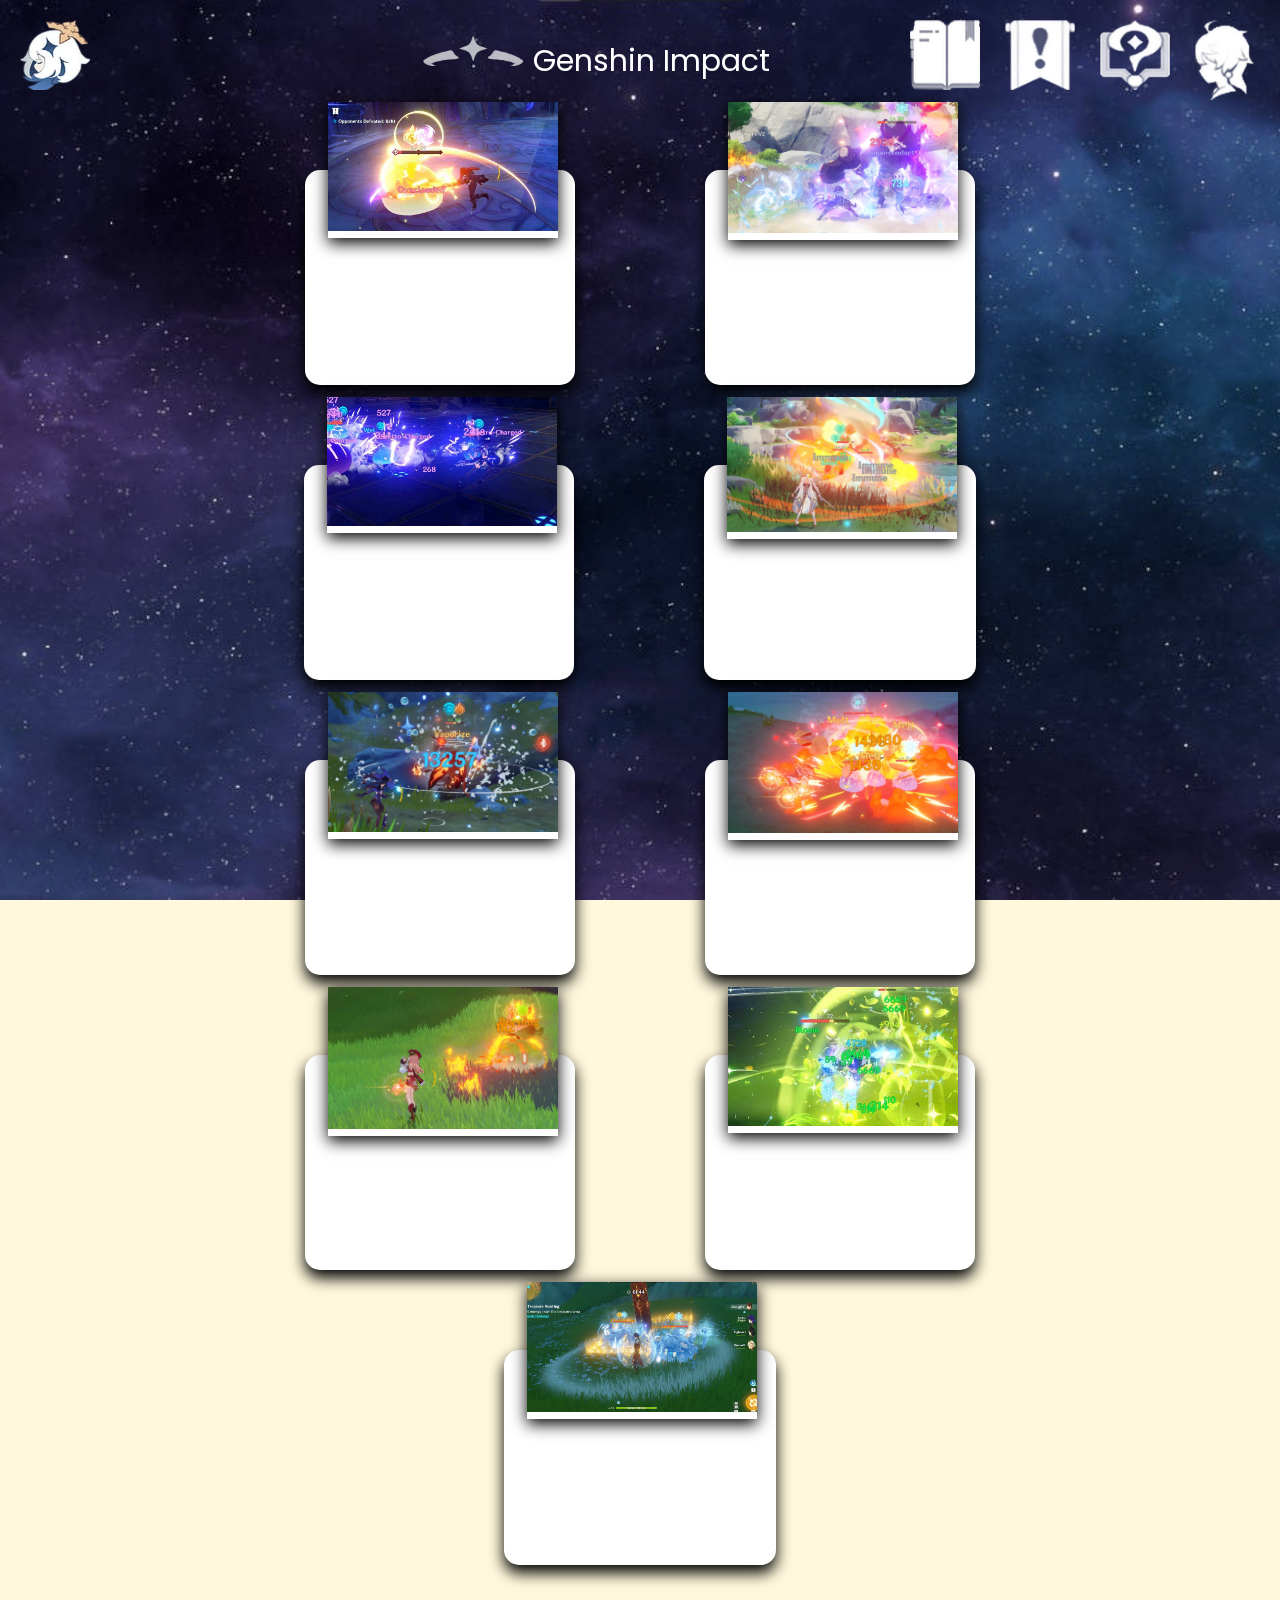
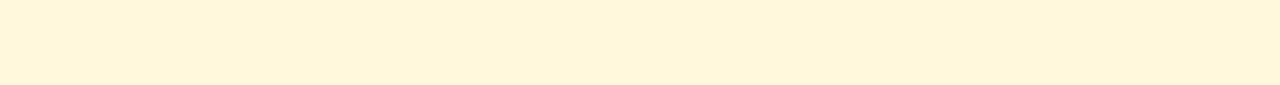
<file: html/ElementalReactions.html>
<!DOCTYPE html>
<html lang="id">
<head>
<meta charset="UTF-8">
<meta name="viewport" content="width=device-width, initial-scale=1.0">
<title>Elemental Reactions</title>
<link href="https://fonts.googleapis.com/css2?family=Poppins:wght@300;400;700&display=swap" rel="stylesheet">
<link rel="stylesheet" href="../css/stylesElementR.css">
</head>
<body>
    <!--Start of Header--> 
   <header class="header">
    <div class="left-section">
      <a href="index.html"><img src="../images/icons/paimon.jpg" class="icon" alt="Paimon Icon"></a>
    </div>
    <div class="middle-section">
      <img src="../images/icons/genshin-impact.jpg" class="icon logo" alt="Genshin-Impact Icon">
      <h1>Genshin Impact</h1>
    </div>
    <nav class="right-section">
      <ul>
        <li><a href="about.html"><img src="../images/icons/about.jpg" class="icon" alt="About Icon"></a></li>
        <li><a href="archon_Quest.html"><img src="../images/icons/quest.jpg" class="icon" alt="Quest Icon"></a> </li>
        <li><a href="ElementalReactions.html"><img src="../images/icons/guide.jpg" class="icon" alt="Guide Icon"></a> </li>

        <!--Ini buat character-->
        <li><a href="character.html"><div class="character icon"></div></a></li>
        <script src="../scripts/utils/random-character.js"></script>
      </ul>
    </nav>
  </header>
  <!--End of Header-->

<div class="container" id="reaction">

    <div class="card">
    <div class="image">
    <img src="../images/overloaded.jpg" alt="Overloaded">
    </div>
        <div class="content">
        <h3>Overloaded</h3>
        <p>Pyro + Electro</p>
        </div>
    </div>
	
    <div class="card">
    <div class="image">
    <img src="../images/superC.png" alt="Superconduct">
    </div>
        <div class="content">
        <h3>Superconduct</h3>
        <p>Cryo + Electro</p>
        </div>
    </div>
		
    <div class="card">
    <div class="image">
    <img src="../images/electroC.jpg" alt="Electro-Charged">
    </div>
        <div class="content">
        <h3>Electro-Charged</h3>
        <p>Electro + Hydro</p>
        </div>
    </div>
		
    <div class="card">
    <div class="image">
    <img src="../images/swirl.png" alt="Swirl">
    </div>
        <div class="content">
        <h3>Swirl</h3>
        <p>Anemo </p>
		<p>+</p> 
		<p>Pyro/Hydro/Electro/Cryo</p>
         </div>
    </div>
		
    <div class="card">
    <div class="image">
    <img src="../images/vap.png" alt="Vaporize">
    </div>
        <div class="content">
        <h3>Vaporize</h3>
        <p>Pyro + Hydro</p>
         </div>
    </div>
		
    <div class="card">
    <div class="image">
    <img src="../images/melt.png" alt="Melt">
    </div>
        <div class="content">
        <h3>Melt</h3>
        <p>Cryo + Pyro</p>
        </div>
    </div>
		
    <div class="card">
    <div class="image">
    <img src="../images/burn.png" alt="Burning">
    </div>
        <div class="content">
        <h3>Burning</h3>
        <p>Pyro + Dendro</p>
        </div>
    </div>
		
    <div class="card">
    <div class="image">
    <img src="../images/bloom.png" alt="Bloom">
    </div>
        <div class="content">
        <h3>Bloom</h3>
        <p>Hydro + Dendro</p>
        </div>
    </div>
		
    <div class="card">
    <div class="image">
    <img src="../images/crys.png" alt="Crystallize">
    </div>
        <div class="content">
        <h3>Crystallize</h3>
        <p>Geo</p>
		<p> + </p>
		<p>Pyro/Electro/Hydro/Cryo</p>
        </div>
    </div>
</div>
	
</body>
</html>
</file>
<file: css/stylesElementR.css>
* {
    margin: 0;
    padding: 0;
    box-sizing: border-box;
    font-family: "Poppins", sans-serif;
}

body {
    display: flex;
    flex-direction: column;
    background-color: cornsilk;
}

@font-face {
    font-family: 'HYWenHei-85W';
    src: url('../font/zh-cn.ttf') format('truetype');
}

body {
    font-family: 'HYWenHei-85W';
    background-image: url(../images/background/abyss-background.jpg);
    background-size: cover;
    background-position: center;
    background-attachment: fixed;
    background-repeat: no-repeat;
    height: auto;
    min-height: 100vh;
    margin: 0;
    transition: background-image 0.5s ease-in-out;
}

/* Start of Header */
header {
    color: rgba(255, 255, 255, 0.854);
    display: grid;
    grid-template-columns: 1fr 2fr 1fr;
    position: static;
    top: 0px;
    left: 0px;
    right: 0px;
    height: 50px;
    padding: 20px;
    font-size: 25px;
}

header div {
    display: flex;
    flex-direction: row;
}

.middle-section {
    padding: 0 20px;
    justify-content: center;
    align-items: center;
}

.right-section {
    justify-content: end;
}

.character {
    background: url("../images/icons/characters.jpg") no-repeat;
}

.change-character {
    background-position: -65px 0px;
}

.icon {
    background-size: cover;
    width: 70px;
    height: 70px;
    mix-blend-mode: screen;
}

h1 {
    font-size: 30px;
    font-weight: initial;
    color: white;
}

.logo {
    width: 100px;
    height: 50px;
    padding-bottom: 20px;
    margin-right: 10px;
}

.character {
    height: 80px;
    width: 65px;
}

ul {
    margin: 0;
    list-style: none;
    display: flex;
    justify-content: end;
    padding: 0;
}

li {
    margin-left: 1em;
}

/* End of Header */

@media (max-width: 780px) {
    nav.menu {
        flex-direction: column;
    }

    nav.menu a {
        text-align: center;
        padding: 1rem;
    }
}

.container {
    display: flex;
    flex-wrap: wrap;
    justify-content: center;
    padding: 80px;
}

.card {
    position: relative;
    max-width: 300px;
    height: 215px;
    background-color: white;
    margin: 40px 65px;
    padding: 10px 20px;
    display: flex;
    flex-direction: column;
    box-shadow: 0 8px 15px black;
    transition: 0.3s ease-in-out;
    border-radius: 15px;
}

.card:hover {
    height: 300px;
}

.card .image {
    position: relative;
    width: 230px;
    height: 230px;
    top: -40%;
    left: 3px;
    box-shadow: 0 5px 15px black;
}

.card .image img {
    max-width: 100%;
}

.card .content {
    position: relative;
    top: -140px;
    padding: 10px 15px;
    color: black;
    text-align: center;
    visibility: hidden;
    opacity: 0;
    transition: 0.3s ease-in-out;
}

.card:hover .content {
    margin-top: 30px;
    visibility: visible;
    opacity: 1;
    transition-delay: 0.2s;
}
</file>
